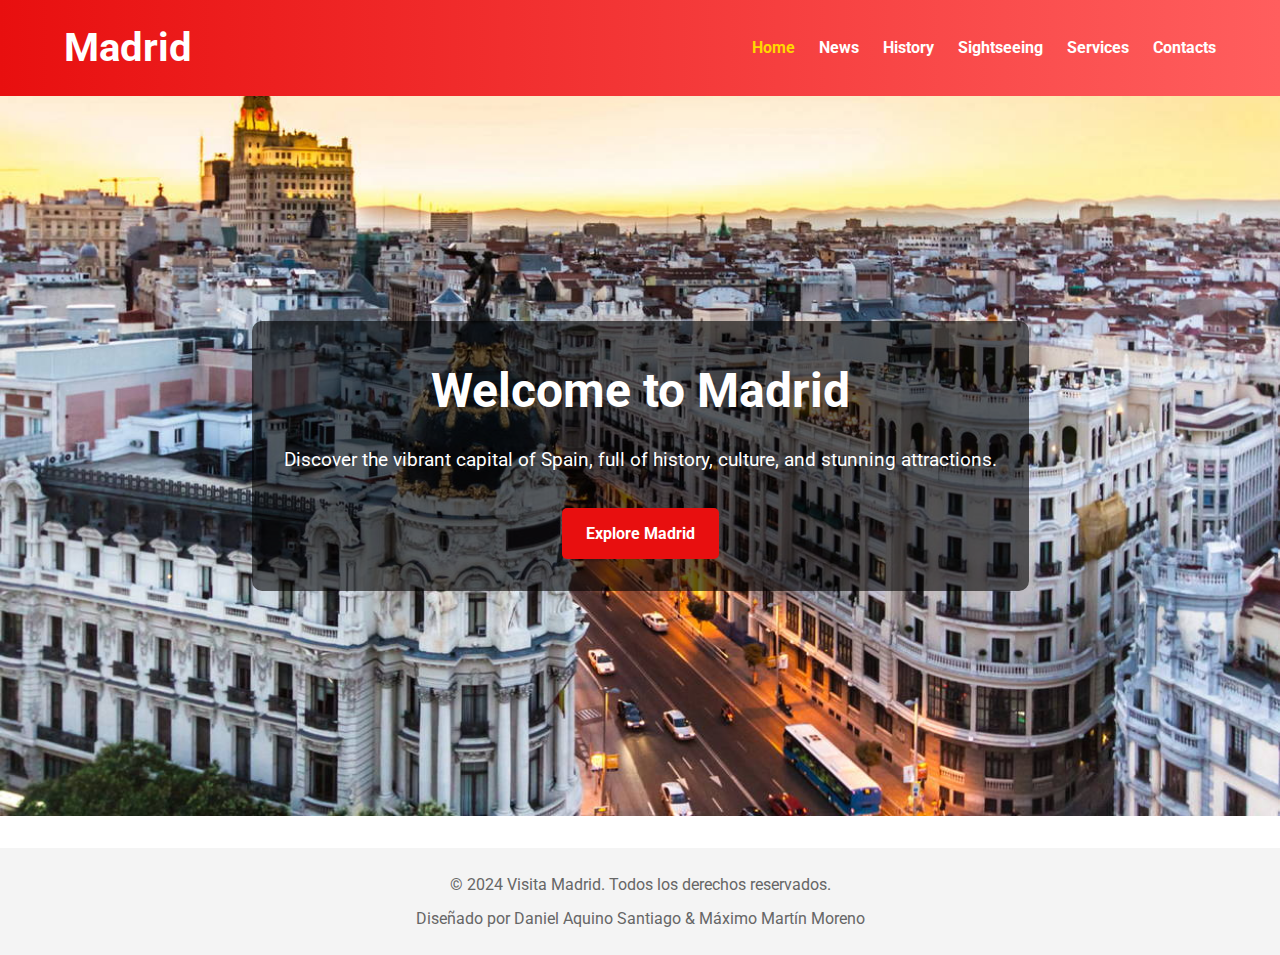
<file: index.html>
<!DOCTYPE html>
<html lang="es">
<head>
  <meta charset="UTF-8">
  <meta name="viewport" content="width=device-width, initial-scale=1.0">
  <title>Madrid - Welcome</title>
  <link rel="stylesheet" href="style.css">
  <link href="https://fonts.googleapis.com/css2?family=Roboto:wght@400;700&display=swap" rel="stylesheet">
</head>
<body>
  <header>
    <div class="container">
      <h1>Madrid</h1>
      <nav>
        <ul>
          <li><a class="now" href="index.html">Home</a></li>
          <li><a href="news.html">News</a></li>
          <li><a href="history.html">History</a></li>
          <li><a href="sightseeing.html">Sightseeing</a></li>
          <li><a href="services.html">Services</a></li>
          <li><a href="contact.html">Contacts</a></li>
        </ul>
      </nav>
    </div>
  </header>
  
  <main>
    <section class="hero">
      <div class="hero-content">
        <h2>Welcome to Madrid</h2>
        <p>Discover the vibrant capital of Spain, full of history, culture, and stunning attractions.</p>
        <a href="sightseeing.html" class="explore-button">Explore Madrid</a>
      </div>
    </section>
  </main>
  
  <footer>
    <div class="container">
      <p>&copy; 2024 Visita Madrid. Todos los derechos reservados.</p>
      <p>Diseñado por Daniel Aquino Santiago & Máximo Martín Moreno</p>
    </div>
  </footer>
</body>
</html>
</file>
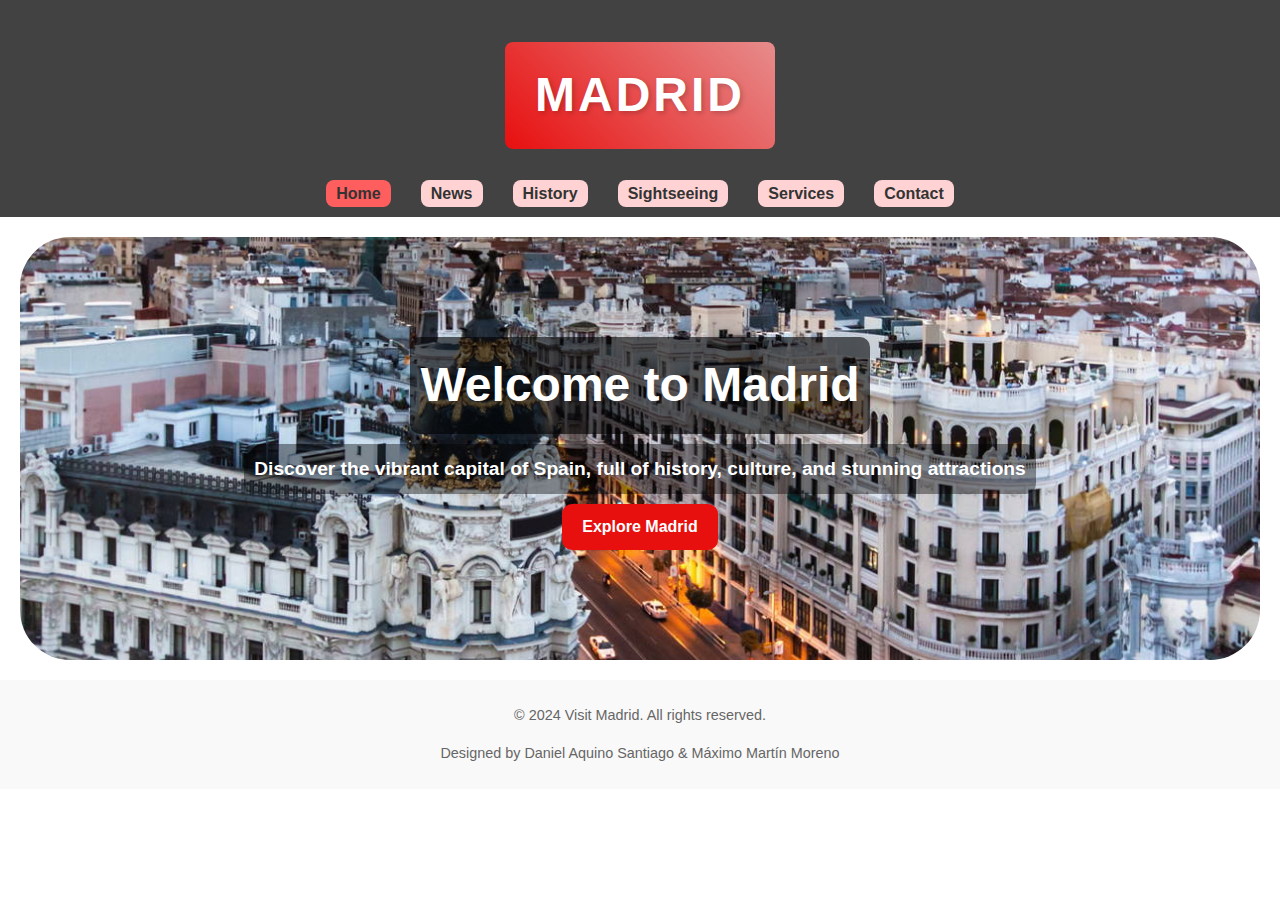
<file: Visit_Madrid/index.html>
<!DOCTYPE html>
<html lang="en">
<head>
  <meta charset="UTF-8">
  <title>Madrid - Welcome</title>
  <link rel="stylesheet" href="style.css">
</head>
<body>
  <header>
    <h1>Madrid</h1>
    <nav>
      <ul>
        <li><a class="now" href="index.html">Home</a></li>
        <li><a href="news.html">News</a></li>
        <li><a href="history.html">History</a></li>
        <li><a href="sightseeing.html">Sightseeing</a></li>
        <li><a href="services.html">Services</a></li>
        <li><a href="contact.html">Contact</a></li>
      </ul>
    </nav>
  </header>
  <main>
    <section class="hero">
      <h2>Welcome to Madrid</h2>
      <p>Discover the vibrant capital of Spain, full of history, culture, and stunning attractions</p>
      <a href="sightseeing.html" class="explore-button">Explore Madrid</a>
    </section>
  </main>
  <footer>
    <p>© 2024 Visit Madrid. All rights reserved.</p>
    <p>Designed by Daniel Aquino Santiago & Máximo Martín Moreno</p>
  </footer>
</body>
</html>
</file>
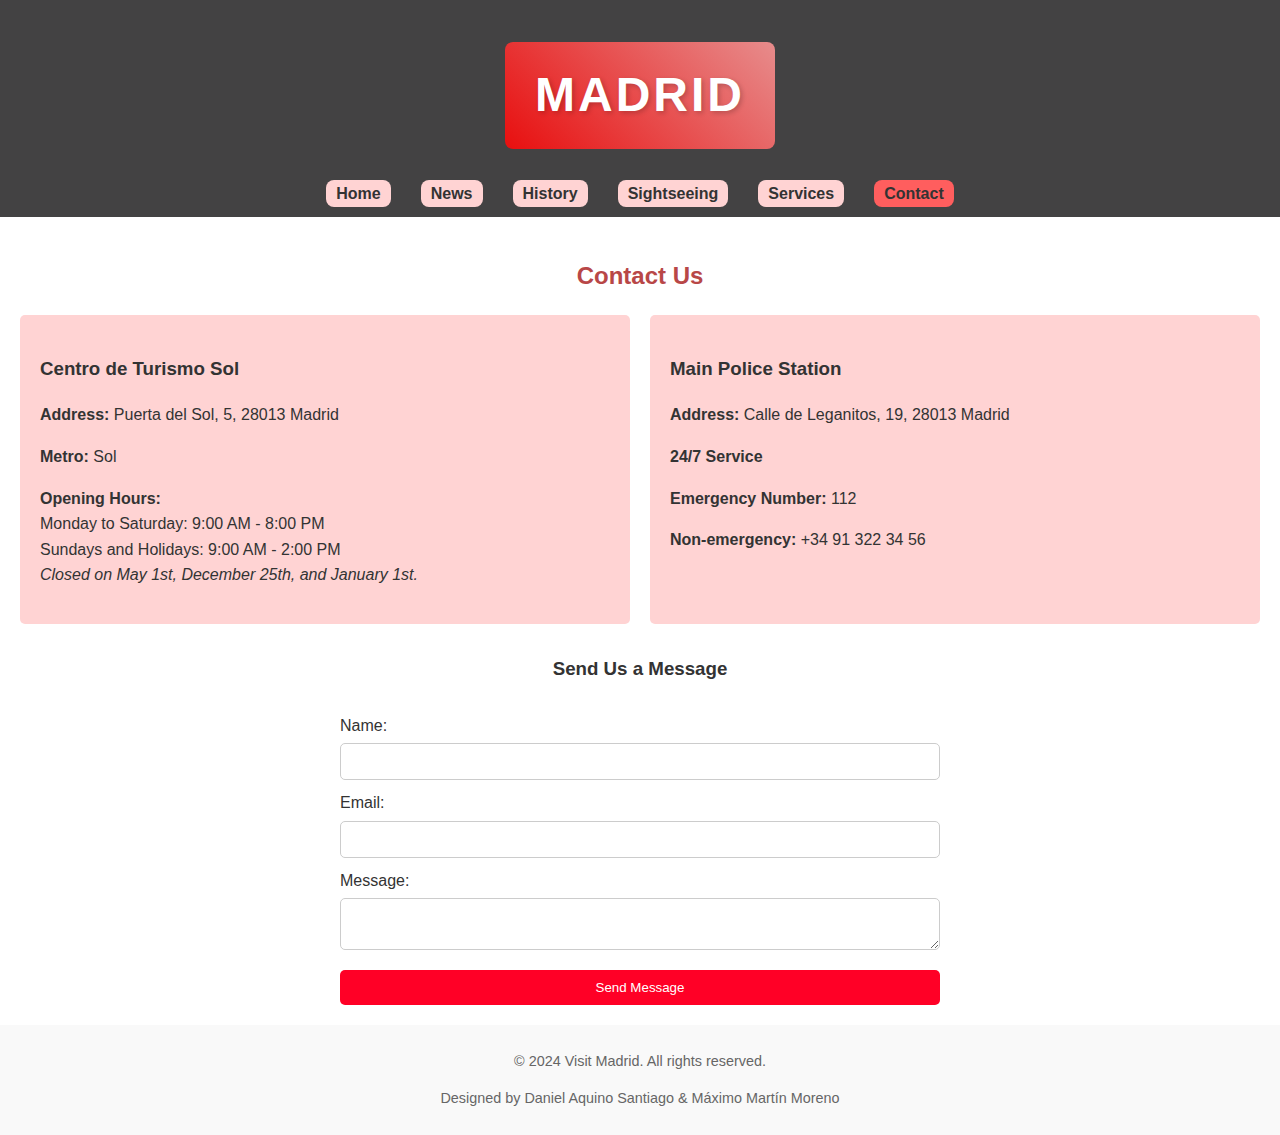
<file: Visit_Madrid/contact.html>
<!DOCTYPE html>
<html lang="en">
<head>
  <meta charset="UTF-8">
  <title>Contact - Madrid</title>
  <link rel="stylesheet" href="style.css">
</head>
<body>
  <header>
    <h1>Madrid</h1>
    <nav>
      <ul>
        <li><a href="index.html">Home</a></li>
        <li><a href="news.html">News</a></li>
        <li><a href="history.html">History</a></li>
        <li><a href="sightseeing.html">Sightseeing</a></li>
        <li><a href="services.html">Services</a></li>
        <li><a class="now" href="contact.html">Contact</a></li>
      </ul>
    </nav>
  </header>
  <main>
    <h2>Contact Us</h2>
  
    <div class="event-grid">
      <section class="event">
        <h3>Centro de Turismo Sol</h3>
        <p><strong>Address:</strong> Puerta del Sol, 5, 28013 Madrid</p>
        <p><strong>Metro:</strong> Sol</p>
        <p><strong>Opening Hours:</strong><br>
          Monday to Saturday: 9:00 AM - 8:00 PM<br>
          Sundays and Holidays: 9:00 AM - 2:00 PM<br>
          <em>Closed on May 1st, December 25th, and January 1st.</em>
        </p>
      </section>
  
      <section class="event">
        <h3>Main Police Station</h3>
        <p><strong>Address:</strong> Calle de Leganitos, 19, 28013 Madrid</p>
        <p><strong>24/7 Service</strong></p>
        <p><strong>Emergency Number:</strong> 112</p>
        <p><strong>Non-emergency:</strong> +34 91 322 34 56</p>
      </section>
    </div>
  
    <form action="#" method="post">
      <h3>Send Us a Message</h3>
      <label for="name">Name:</label>
      <input type="text" id="name" name="name" required>
      
      <label for="email">Email:</label>
      <input type="email" id="email" name="email" required>
      
      <label for="message">Message:</label>
      <textarea id="message" name="message" required></textarea>
      
      <button type="submit">Send Message</button>
    </form>
  </main>
  
  <footer>
    <p>© 2024 Visit Madrid. All rights reserved.</p>
    <p>Designed by Daniel Aquino Santiago & Máximo Martín Moreno</p>
  </footer>
</body>
</html>
</file>
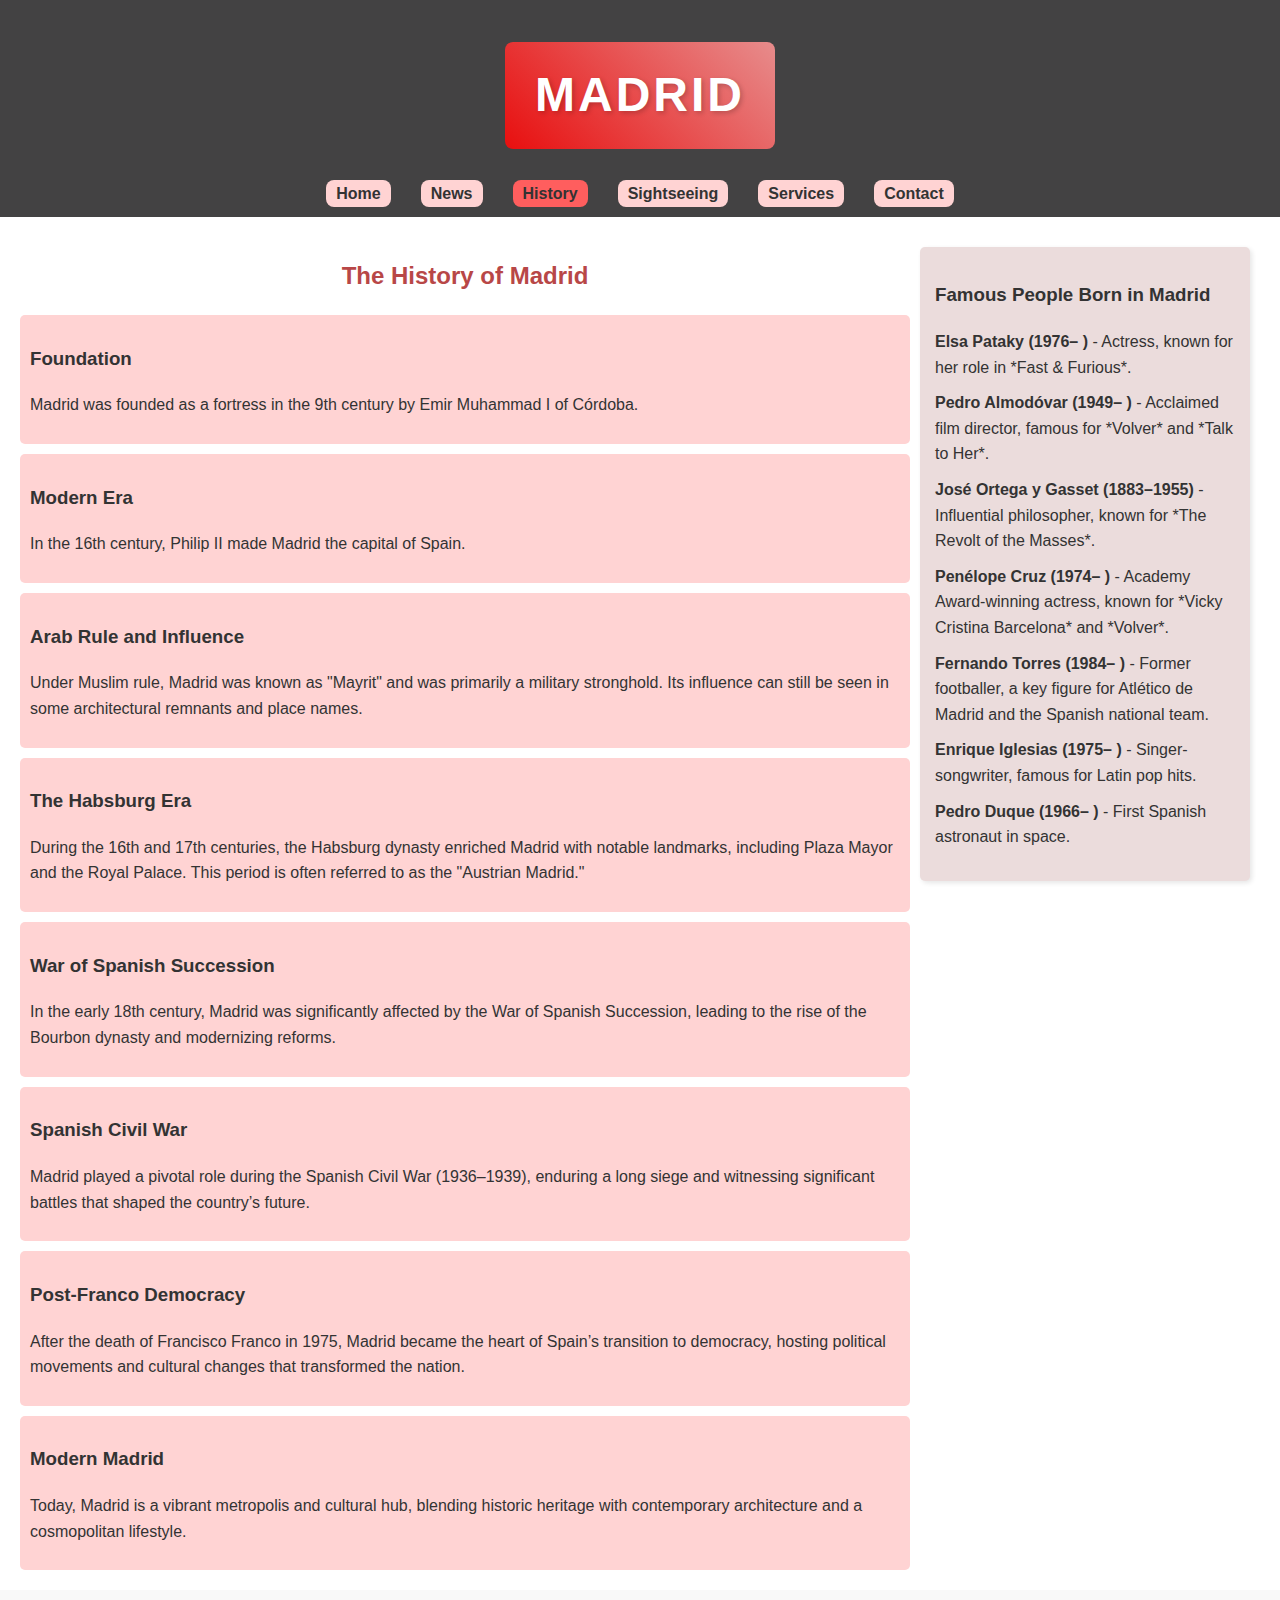
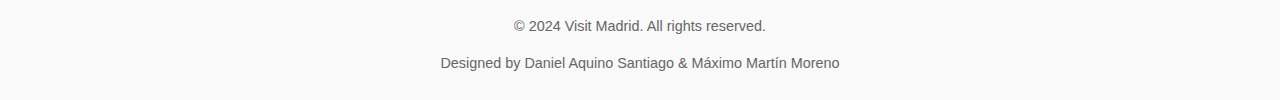
<file: Visit_Madrid/history.html>
<!DOCTYPE html>
<html lang="en">
<head>
  <meta charset="UTF-8">
  <title>History - Madrid</title>
  <link rel="stylesheet" href="style.css">
</head>
<body>
  <header>
    <h1>Madrid</h1>
    <nav>
      <ul>
        <li><a href="index.html">Home</a></li>
        <li><a href="news.html">News</a></li>
        <li><a class="now" href="history.html">History</a></li>
        <li><a href="sightseeing.html">Sightseeing</a></li>
        <li><a href="services.html">Services</a></li>
        <li><a href="contact.html">Contact</a></li>
      </ul>
    </nav>
  </header>
  <main>
    <div class="famous-people">
      <h3>Famous People Born in Madrid</h3>
      <ul>
        <li>
          <strong>Elsa Pataky (1976– )</strong> - Actress, known for her role in *Fast & Furious*.
        </li>
        <li>
          <strong>Pedro Almodóvar (1949– )</strong> - Acclaimed film director, famous for *Volver* and *Talk to Her*.
        </li>
        <li>
          <strong>José Ortega y Gasset (1883–1955)</strong> - Influential philosopher, known for *The Revolt of the Masses*.
        </li>
        <li>
          <strong>Penélope Cruz (1974– )</strong> - Academy Award-winning actress, known for *Vicky Cristina Barcelona* and *Volver*.
        </li>
        <li>
          <strong>Fernando Torres (1984– )</strong> - Former footballer, a key figure for Atlético de Madrid and the Spanish national team.
        </li>
        <li>
          <strong>Enrique Iglesias (1975– )</strong> - Singer-songwriter, famous for Latin pop hits.
        </li>
        <li>
          <strong>Pedro Duque (1966– )</strong> - First Spanish astronaut in space.
        </li>
      </ul>
      
    </div>

    <h2>The History of Madrid</h2>
    <section class="history-grid">
      <article class="history-event">
        <h3>Foundation</h3>
        <p>Madrid was founded as a fortress in the 9th century by Emir Muhammad I of Córdoba.</p>
      </article>

      <article class="history-event">
        <h3>Modern Era</h3>
        <p>In the 16th century, Philip II made Madrid the capital of Spain.</p>
      </article>

      <article class="history-event">
        <h3>Arab Rule and Influence</h3>
        <p>Under Muslim rule, Madrid was known as "Mayrit" and was primarily a military stronghold. Its influence can still be seen in some architectural remnants and place names.</p>
      </article>

      <article class="history-event">
        <h3>The Habsburg Era</h3>
        <p>During the 16th and 17th centuries, the Habsburg dynasty enriched Madrid with notable landmarks, including Plaza Mayor and the Royal Palace. This period is often referred to as the "Austrian Madrid."</p>
      </article>

      <article class="history-event">
        <h3>War of Spanish Succession</h3>
        <p>In the early 18th century, Madrid was significantly affected by the War of Spanish Succession, leading to the rise of the Bourbon dynasty and modernizing reforms.</p>
      </article>

      <article class="history-event">
        <h3>Spanish Civil War</h3>
        <p>Madrid played a pivotal role during the Spanish Civil War (1936–1939), enduring a long siege and witnessing significant battles that shaped the country’s future.</p>
      </article>

      <article class="history-event">
        <h3>Post-Franco Democracy</h3>
        <p>After the death of Francisco Franco in 1975, Madrid became the heart of Spain’s transition to democracy, hosting political movements and cultural changes that transformed the nation.</p>
      </article>

      <article class="history-event">
        <h3>Modern Madrid</h3>
        <p>Today, Madrid is a vibrant metropolis and cultural hub, blending historic heritage with contemporary architecture and a cosmopolitan lifestyle.</p>
      </article>
    </section>
    
  </main>
  <footer>
    <p>© 2024 Visit Madrid. All rights reserved.</p>
    <p>Designed by Daniel Aquino Santiago & Máximo Martín Moreno</p>
  </footer>
</body>
</html>
</file>
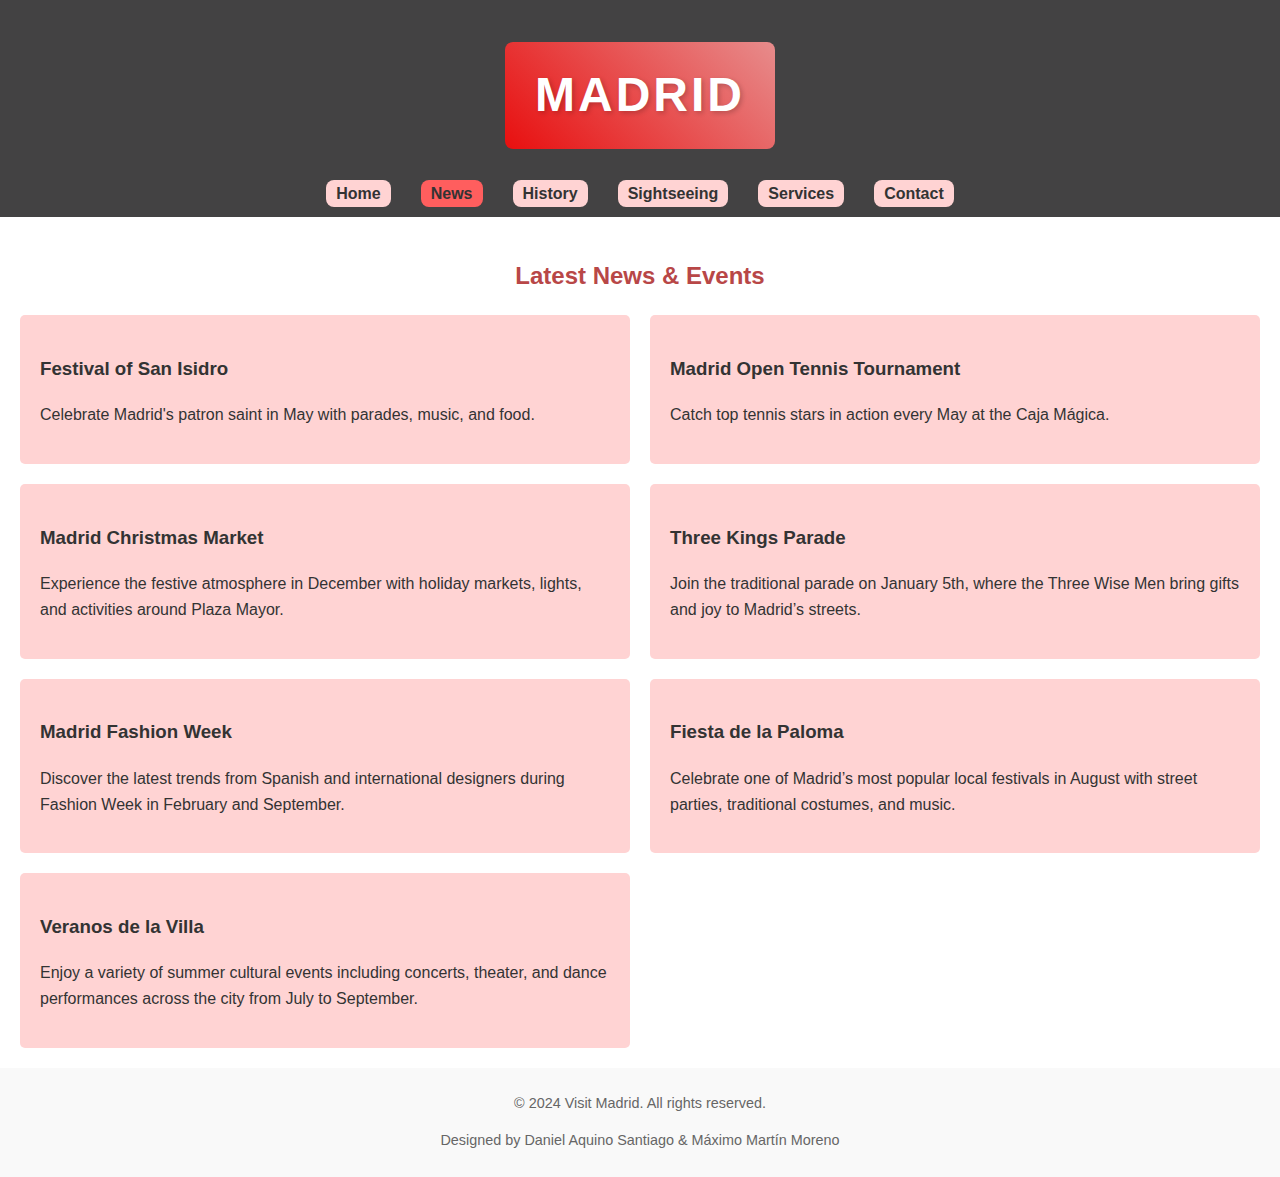
<file: Visit_Madrid/news.html>
<!DOCTYPE html>
<html lang="en">
<head>
  <meta charset="UTF-8">
  <title>News & Events - Madrid</title>
  <link rel="stylesheet" href="style.css">
</head>
<body>
  <header>
    <h1>Madrid</h1>
    <nav>
      <ul>
        <li><a href="index.html">Home</a></li>
        <li><a class="now" href="news.html">News</a></li>
        <li><a href="history.html">History</a></li>
        <li><a href="sightseeing.html">Sightseeing</a></li>
        <li><a href="services.html">Services</a></li>
        <li><a href="contact.html">Contact</a></li>
      </ul>
    </nav>
  </header>
  <main>
    <h2>Latest News & Events</h2>
    <section class="event-grid">
      <article class="event">
        <h3>Festival of San Isidro</h3>
        <p>Celebrate Madrid's patron saint in May with parades, music, and food.</p>
      </article>

      <article class="event">
        <h3>Madrid Open Tennis Tournament</h3>
        <p>Catch top tennis stars in action every May at the Caja Mágica.</p>
      </article>

      <article class="event">
        <h3>Madrid Christmas Market</h3>
        <p>Experience the festive atmosphere in December with holiday markets, lights, and activities around Plaza Mayor.</p>
      </article>
      
      <article class="event">
        <h3>Three Kings Parade</h3>
        <p>Join the traditional parade on January 5th, where the Three Wise Men bring gifts and joy to Madrid’s streets.</p>
      </article>
      
      <article class="event">
        <h3>Madrid Fashion Week</h3>
        <p>Discover the latest trends from Spanish and international designers during Fashion Week in February and September.</p>
      </article>
      
      <article class="event">
        <h3>Fiesta de la Paloma</h3>
        <p>Celebrate one of Madrid’s most popular local festivals in August with street parties, traditional costumes, and music.</p>
      </article>
      
      <article class="event">
        <h3>Veranos de la Villa</h3>
        <p>Enjoy a variety of summer cultural events including concerts, theater, and dance performances across the city from July to September.</p>
      </article>
    </section>
  </main>
  <footer>
    <p>© 2024 Visit Madrid. All rights reserved.</p>
    <p>Designed by Daniel Aquino Santiago & Máximo Martín Moreno</p>
  </footer>
</body>
</html>
</file>
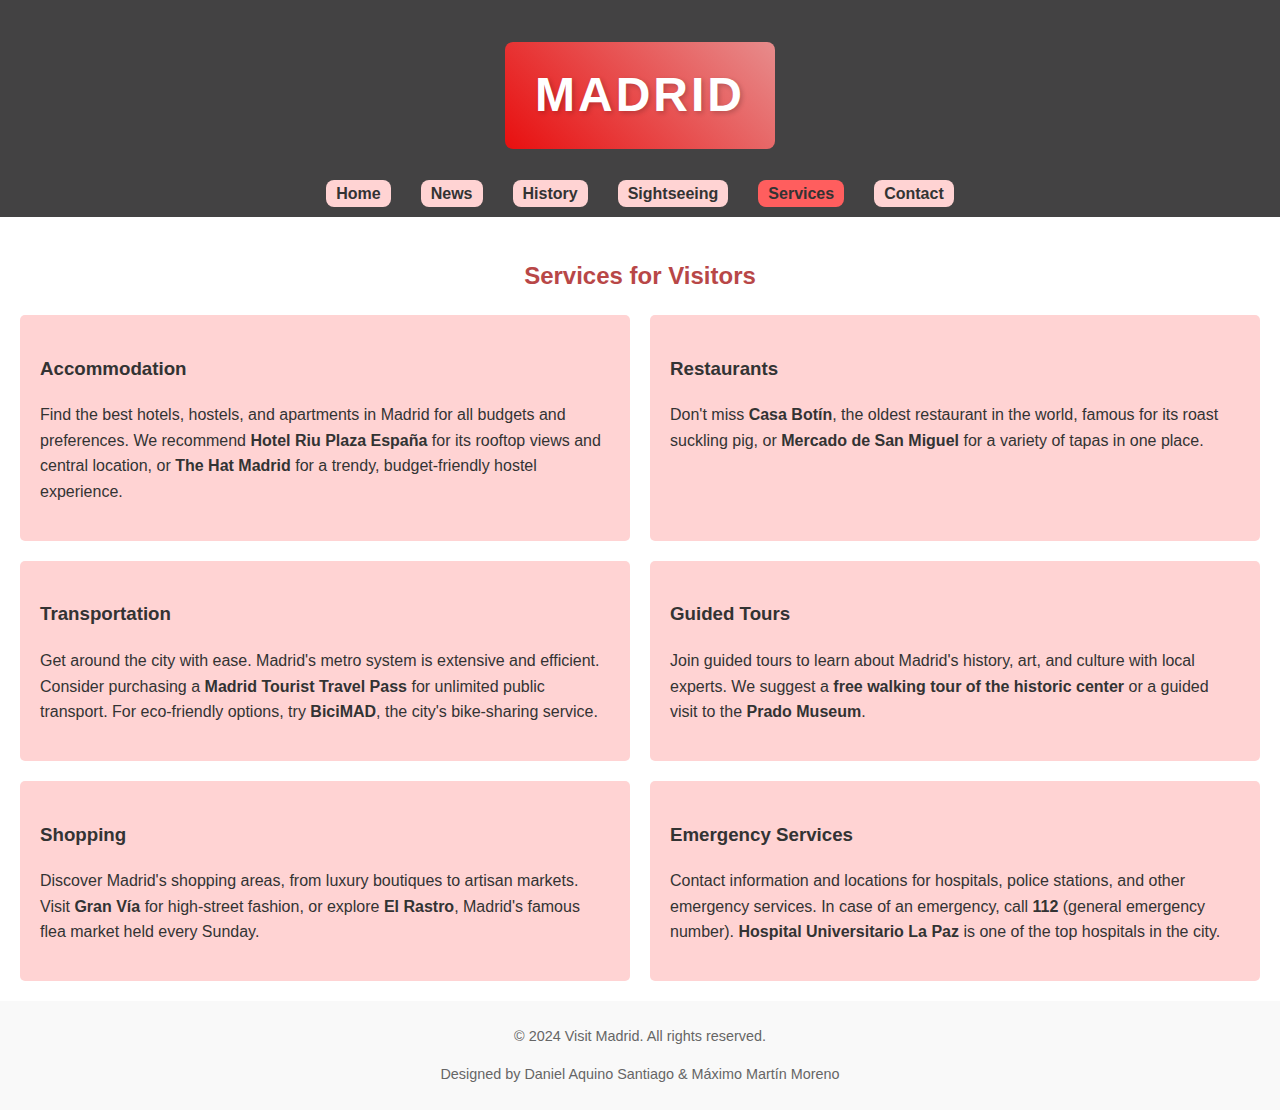
<file: Visit_Madrid/services.html>
<!DOCTYPE html>
<html lang="en">
<head>
  <meta charset="UTF-8">
  <title>Services - Madrid</title>
  <link rel="stylesheet" href="style.css">
</head>
<body>
  <header>
    <h1>Madrid</h1>
    <nav>
      <ul>
        <li><a href="index.html">Home</a></li>
        <li><a href="news.html">News</a></li>
        <li><a href="history.html">History</a></li>
        <li><a href="sightseeing.html">Sightseeing</a></li>
        <li><a class="now" href="services.html">Services</a></li>
        <li><a href="contact.html">Contact</a></li>
      </ul>
    </nav>
  </header>
  <main>
    <h2>Services for Visitors</h2>
    <section class="services-grid">
      <div>
        <h3>Accommodation</h3>
        <p>Find the best hotels, hostels, and apartments in Madrid for all budgets and preferences. 
          We recommend <strong>Hotel Riu Plaza España</strong> for its rooftop views and central location, or 
          <strong>The Hat Madrid</strong> for a trendy, budget-friendly hostel experience.
        </p>
      </div>
      <div>
        <h3>Restaurants</h3>
        Don't miss <strong>Casa Botín</strong>, the oldest restaurant in the world, famous for its roast suckling pig, or 
         <strong>Mercado de San Miguel</strong> for a variety of tapas in one place.
      </div>
      <div>
        <h3>Transportation</h3>
        <p>Get around the city with ease. Madrid's metro system is extensive and efficient. 
          Consider purchasing a <strong>Madrid Tourist Travel Pass</strong> for unlimited public transport. 
          For eco-friendly options, try <strong>BiciMAD</strong>, the city's bike-sharing service.
        </p>
      </div>
      <div>
        <h3>Guided Tours</h3>
        <p>Join guided tours to learn about Madrid's history, art, and culture with local experts. 
          We suggest a <strong>free walking tour of the historic center</strong> or a guided visit to the <strong>Prado Museum</strong>.
        </p>
      </div>
      <div>
        <h3>Shopping</h3>
        <p>Discover Madrid's shopping areas, from luxury boutiques to artisan markets. 
          Visit <strong>Gran Vía</strong> for high-street fashion, or explore <strong>El Rastro</strong>, Madrid's famous flea market held every Sunday.
        </p>
      </div>
      <div>
        <h3>Emergency Services</h3>
        <p>Contact information and locations for hospitals, police stations, and other emergency services. 
          In case of an emergency, call <strong>112</strong> (general emergency number). 
          <strong>Hospital Universitario La Paz</strong> is one of the top hospitals in the city.
        </p>
      </div>
    </section>
  </main>
  <footer>
    <p>© 2024 Visit Madrid. All rights reserved.</p>
    <p>Designed by Daniel Aquino Santiago & Máximo Martín Moreno</p>
  </footer>
</body>
</html>
</file>
<file: style.css>
/* Estilos globales */
* {
  margin: 0;
  padding: 0;
  box-sizing: border-box;
}

body {
  font-family: 'Roboto', Arial, sans-serif;
  line-height: 1.6;
  color: #333;
}

.container {
  width: 90%;
  max-width: 1200px;
  margin: 0 auto;
}

/* Estilos del encabezado */
header {
  background: linear-gradient(to right, #e80f0f, #ff5e5e);
  color: white;
  padding: 1rem 0;
}

header .container {
  display: flex;
  justify-content: space-between;
  align-items: center;
}

header h1 {
  font-size: 2.5rem;
  font-weight: 700;
}

nav ul {
  display: flex;
  list-style: none;
}

nav ul li {
  margin-left: 1.5rem;
}

nav ul li a {
  color: white;
  text-decoration: none;
  font-weight: 700;
  transition: color 0.3s ease;
}

nav ul li a:hover,
nav ul li a.now {
  color: #ffd700;
}

/* Estilos de la sección hero */
.hero {
  background-image: url('img/madrid.jpg');
  background-size: cover;
  background-position: center;
  height: 80vh;
  display: flex;
  align-items: center;
  justify-content: center;
  text-align: center;
  color: white;
}

.hero-content {
  background-color: rgba(0, 0, 0, 0.6);
  padding: 2rem;
  border-radius: 10px;
}

.hero h2 {
  font-size: 3rem;
  margin-bottom: 1rem;
}

.hero p {
  font-size: 1.2rem;
  margin-bottom: 2rem;
}

.explore-button {
  display: inline-block;
  background-color: #e80f0f;
  color: white;
  padding: 0.8rem 1.5rem;
  text-decoration: none;
  border-radius: 5px;
  font-weight: 700;
  transition: background-color 0.3s ease;
}

.explore-button:hover {
  background-color: #ff5e5e;
}

/* Estilos del pie de página */
footer {
  background-color: #f4f4f4;
  color: #666;
  text-align: center;
  padding: 1rem 0;
  margin-top: 2rem;
}

footer p {
  margin: 0.5rem 0;
}

/* Responsive */
@media (max-width: 768px) {
  header .container {
    flex-direction: column;
  }

  nav ul {
    margin-top: 1rem;
  }

  nav ul li {
    margin: 0 0.5rem;
  }

  .hero h2 {
    font-size: 2rem;
  }

  .hero p {
    font-size: 1rem;
  }
}

/* Event styles */
.event-grid {
  display: grid;
  grid-template-columns: repeat(auto-fill, minmax(300px, 1fr));
  gap: 2rem;
  margin-top: 2rem;
}

.event {
  background-color: #f9f9f9;
  border-radius: 8px;
  padding: 1.5rem;
  box-shadow: 0 2px 4px rgba(0,0,0,0.1);
  transition: transform 0.3s ease;
  animation: fadeIn 0.5s ease-out forwards;
  opacity: 0;
}

.event:hover {
  transform: translateY(-5px);
}

.event h3 {
  color: #e80f0f;
  margin-bottom: 0.5rem;
}

.event time {
  display: block;
  font-size: 0.9rem;
  color: #666;
  margin-bottom: 1rem;
}

.event-link {
  display: inline-block;
  margin-top: 1rem;
  color: #e80f0f;
  text-decoration: none;
  font-weight: bold;
}

.event-link:hover {
  text-decoration: underline;
}

/* Newsletter styles */
.newsletter {
  background-color: #f0f0f0;
  padding: 2rem;
  border-radius: 8px;
  margin-top: 3rem;
  text-align: center;
}

.newsletter form {
  display: flex;
  justify-content: center;
  margin-top: 1rem;
}

.newsletter input[type="email"] {
  padding: 0.5rem 1rem;
  width: 60%;
  max-width: 300px;
  border: 1px solid #ccc;
  border-radius: 4px 0 0 4px;
}

.newsletter button {
  padding: 0.5rem 1rem;
  background-color: #e80f0f;
  color: white;
  border: none;
  border-radius: 0 4px 4px 0;
  cursor: pointer;
}

.newsletter button:hover {
  background-color: #ff5e5e;
}

/* Footer styles */
.social-links {
  margin-top: 1rem;
}

.social-links a {
  color: #666;
  font-size: 1.5rem;
  margin: 0 0.5rem;
  transition: color 0.3s ease;
}

.social-links a:hover {
  color: #e80f0f;
}

/* Animation */
@keyframes fadeIn {
  from { opacity: 0; transform: translateY(20px); }
  to { opacity: 1; transform: translateY(0); }
}

/* Responsive adjustments */
@media (max-width: 768px) {
  .event-grid {
    grid-template-columns: 1fr;
  }

  .newsletter form {
    flex-direction: column;
    align-items: center;
  }

  .newsletter input[type="email"] {
    width: 100%;
    max-width: none;
    margin-bottom: 1rem;
    border-radius: 4px;
  }

  .newsletter button {
    width: 100%;
    border-radius: 4px;
  }
}

/* History page styles */
.content-wrapper {
  display: flex;
  gap: 2rem;
  margin-top: 2rem;
}

.history-timeline {
  flex: 2;
}

.famous-people {
  flex: 1;
  background-color: #f9f9f9;
  padding: 1.5rem;
  border-radius: 8px;
  box-shadow: 0 2px 4px rgba(0,0,0,0.1);
}

.timeline {
  position: relative;
  padding-left: 2rem;
  border-left: 2px solid #e80f0f;
}

.history-event {
  margin-bottom: 2rem;
  position: relative;
}

.history-event::before {
  content: '';
  position: absolute;
  left: -2.5rem;
  top: 0.5rem;
  width: 1rem;
  height: 1rem;
  background-color: #e80f0f;
  border-radius: 50%;
}

.history-event h4 {
  color: #e80f0f;
  margin-bottom: 0.5rem;
}

.history-event time {
  font-style: italic;
  color: #666;
  font-size: 0.9rem;
}

.famous-people ul {
  list-style-type: none;
  padding: 0;
}

.famous-people li {
  margin-bottom: 1rem;
}

.interactive-map {
  margin-top: 3rem;
}

.history-quiz {
  margin-top: 3rem;
  background-color: #f9f9f9;
  padding: 2rem;
  border-radius: 8px;
}

.question {
  margin-bottom: 1.5rem;
}

.question label {
  display: block;
  margin-top: 0.5rem;
}

button[type="submit"] {
  background-color: #e80f0f;
  color: white;
  border: none;
  padding: 0.5rem 1rem;
  border-radius: 4px;
  cursor: pointer;
  transition: background-color 0.3s ease;
}

button[type="submit"]:hover {
  background-color: #ff5e5e;
}

#quiz-results {
  margin-top: 1rem;
  font-weight: bold;
}

/* Responsive adjustments */
@media (max-width: 768px) {
  .content-wrapper {
    flex-direction: column;
  }

  .famous-people {
    order: -1;
  }
}

/* Sightseeing page styles */
.sight-grid {
  display: grid;
  grid-template-columns: repeat(auto-fill, minmax(300px, 1fr));
  gap: 2rem;
  margin-top: 2rem;
}

.sight {
  background-color: #fff;
  border-radius: 8px;
  box-shadow: 0 2px 4px rgba(0,0,0,0.1);
  overflow: hidden;
  transition: transform 0.3s ease;
}

.sight:hover {
  transform: translateY(-5px);
}

.sight img {
  width: 100%;
  height: 200px;
  object-fit: cover;
}

.sight h3 {
  color: #e80f0f;
  margin: 1rem;
}

.sight p {
  margin: 0 1rem 1rem;
  color: #333;
}

.btn-more {
  display: inline-block;
  margin: 0 1rem 1rem;
  padding: 0.5rem 1rem;
  background-color: #e80f0f;
  color: white;
  text-decoration: none;
  border-radius: 4px;
  transition: background-color 0.3s ease;
}

.btn-more:hover {
  background-color: #ff5e5e;
}

.map-section {
  margin-top: 3rem;
}

.tour-planner {
  margin-top: 3rem;
  background-color: #f9f9f9;
  padding: 2rem;
  border-radius: 8px;
}

.tour-planner form {
  display: grid;
  gap: 1rem;
  margin-top: 1rem;
}

.tour-planner label {
  font-weight: bold;
}

.tour-planner input,
.tour-planner select {
  width: 100%;
  padding: 0.5rem;
  border: 1px solid #ccc;
  border-radius: 4px;
}

.tour-planner button {
  background-color: #e80f0f;
  color: white;
  border: none;
  padding: 0.5rem 1rem;
  border-radius: 4px;
  cursor: pointer;
  transition: background-color 0.3s ease;
}

.tour-planner button:hover {
  background-color: #ff5e5e;
}

#itinerary-result {
  margin-top: 1rem;
  white-space: pre-line;
}

/* Responsive adjustments */
@media (max-width: 768px) {
  .sight-grid {
    grid-template-columns: 1fr;
  }
}

/* Services page styles */
.services-grid {
  display: grid;
  grid-template-columns: repeat(auto-fill, minmax(300px, 1fr));
  gap: 2rem;
  margin-top: 2rem;
}

.service-card {
  background-color: #fff;
  border-radius: 8px;
  box-shadow: 0 2px 4px rgba(0,0,0,0.1);
  padding: 1.5rem;
  transition: transform 0.3s ease;
}

.service-card:hover {
  transform: translateY(-5px);
}

.service-card h3 {
  color: #e80f0f;
  margin-bottom: 1rem;
  display: flex;
  align-items: center;
}

.service-card h3 i {
  margin-right: 0.5rem;
}

.service-card ul {
  list-style-type: none;
  padding-left: 0;
}

.service-card li {
  margin-bottom: 0.5rem;
}

.btn-more {
  background-color: #e80f0f;
  color: white;
  border: none;
  padding: 0.5rem 1rem;
  border-radius: 4px;
  cursor: pointer;
  transition: background-color 0.3s ease;
  margin-top: 1rem;
}

.btn-more:hover {
  background-color: #ff5e5e;
}

.details {
  margin-top: 1rem;
  padding-top: 1rem;
  border-top: 1px solid #eee;
}

.hidden {
  display: none;
}

.service-finder {
  margin-top: 3rem;
  background-color: #f9f9f9;
  padding: 2rem;
  border-radius: 8px;
}

.service-finder form {
  display: grid;
  gap: 1rem;
  margin-top: 1rem;
}

.service-finder label {
  font-weight: bold;
}

.service-finder select,
.service-finder input {
  width: 100%;
  padding: 0.5rem;
  border: 1px solid #ccc;
  border-radius: 4px;
}

.service-finder button {
  background-color: #e80f0f;
  color: white;
  border: none;
  padding: 0.5rem 1rem;
  border-radius: 4px;
  cursor: pointer;
  transition: background-color 0.3s ease;
}

.service-finder button:hover {
  background-color: #ff5e5e;
}

#service-results {
  margin-top: 1rem;
  white-space: pre-line;
}

/* Responsive adjustments */
@media (max-width: 768px) {
  .services-grid {
    grid-template-columns: 1fr;
  }
}

/* Contact page styles */
.contact-grid {
  display: grid;
  grid-template-columns: repeat(auto-fit, minmax(300px, 1fr));
  gap: 2rem;
  margin-top: 2rem;
}

.contact-card {
  background-color: #fff;
  border-radius: 8px;
  box-shadow: 0 2px 4px rgba(0,0,0,0.1);
  padding: 1.5rem;
}

.contact-card h3 {
  color: #e80f0f;
  margin-bottom: 1rem;
  display: flex;
  align-items: center;
}

.contact-card h3 i {
  margin-right: 0.5rem;
}

.map-section {
  margin-top: 3rem;
}

.contact-form {
  margin-top: 3rem;
  background-color: #f9f9f9;
  padding: 2rem;
  border-radius: 8px;
}

.form-group {
  margin-bottom: 1rem;
}

.form-group label {
  display: block;
  margin-bottom: 0.5rem;
  font-weight: bold;
}

.form-group input,
.form-group select,
.form-group textarea {
  width: 100%;
  padding: 0.5rem;
  border: 1px solid #ccc;
  border-radius: 4px;
}

.form-group textarea {
  height: 150px;
}

button[type="submit"] {
  background-color: #e80f0f;
  color: white;
  border: none;
  padding: 0.5rem 1rem;
  border-radius: 4px;
  cursor: pointer;
  transition: background-color 0.3s ease;
}

button[type="submit"]:hover {
  background-color: #ff5e5e;
}

.faq {
  margin-top: 3rem;
}

.accordion {
  margin-top: 1rem;
}

.accordion-item {
  border-bottom: 1px solid #ccc;
}

.accordion-item button {
  width: 100%;
  background-color: transparent;
  border: none;
  text-align: left;
  padding: 1rem 0;
  cursor: pointer;
  display: flex;
  justify-content: space-between;
  align-items: center;
}

.accordion-item button:hover {
  background-color: #f0f0f0;
}

.accordion-title {
  font-weight: bold;
}

.accordion-content {
  padding: 1rem 0;
}

.accordion-content[hidden] {
  display: none;
}

.icon {
  border: solid currentColor;
  border-width: 0 2px 2px 0;
  display: inline-block;
  padding: 3px;
  transform: rotate(45deg);
  transition: transform 0.3s ease;
}

.accordion-item button[aria-expanded="true"] .icon {
  transform: rotate(-135deg);
}

/* Responsive adjustments */
@media (max-width: 768px) {
  .contact-grid {
    grid-template-columns: 1fr;
  }
}
</file>
<file: Visit_Madrid/style.css>
/* Global Styles */
/* Basic setup for the body of the page */
body {
  font-family: Arial, sans-serif;
  color: #333;
  line-height: 1.6;
  margin: 0;
  padding: 0;
}

/* Header styling */
header {
  padding: 10px;
  text-align: center;
  background-color: #434243;
}

/* Header title styling */
header h1 {
  font-size: 3em;
  font-family: 'Impact', sans-serif;
  color: #fff;
  background: linear-gradient(45deg, #e80f0f, #e78c8c); /* Gradient background */
  padding: 15px 30px;
  border-radius: 8px;
  display: inline-block;
  text-shadow: 2px 2px 5px rgba(0, 0, 0, 0.2);
  letter-spacing: 3px;
  text-transform: uppercase;
}

/* Navigation bar styles */
nav ul {
  display: flex;
  justify-content: center;
  list-style: none;
  padding: 0;
  margin: 0;
}

/* Navigation links styling */
nav ul li a {
  text-decoration: none;
  color: #333;
  font-weight: bold;
  margin: 0 15px;
  padding: 5px 10px;
  border: 0;
  border-radius: 8px;
  background-color: #ffd3d3;
  transition: background-color 0.3s; /* Smooth transition for background color */
}

/* Hover effect for navigation links */
nav ul li a:hover {
  background-color: #ff5e5e;
}

/* 'Now' class styling for active links */
.now {
  background-color: #ff5e5e;
}

/* Main content area styling */
main {
  padding: 20px;
}

/* Section headings inside the main content */
main h2 {
  color: #b84747;
  text-align: center;
}

/* Hero Section styling (background image and text) */
.hero {
  background-image: url("./img/madrid.jpg");
  background-size: cover;
  background-position: center;
  border-radius: 50px;
  color: #fff;
  text-align: center;
  padding: 100px 20px;
}

/* Hero section heading styling */
.hero h2 {
  font-size: 3em;
  margin-bottom: 10px;
  background-color: rgba(0, 0, 0, 0.6); /* Semi-transparent background */
  color: #ffffff;
  padding: 10px;
  display: block;
  width: fit-content;
  margin: 0 auto 10px;
  border-radius: 10px;
  text-align: center;
}

/* Hero section paragraph styling */
.hero p {
  font-size: 1.2em;
  margin-bottom: 20px;
  background-color: rgba(0, 0, 0, 0.4);
  padding: 10px;
  display: block;
  width: fit-content;
  margin: 0 auto;
  border-radius: 10px;
  text-align: center;
  font-weight: bold;
}

/* Explore button styling */
.explore-button {
  display: inline-block;
  padding: 10px 20px;
  background-color: #e80f0f;
  color: #fff;
  text-decoration: none;
  border-radius: 10px;
  margin: 10px;
  font-weight: bold;
}

/* Hover effect for explore button */
.explore-button:hover {
  background-color: #c20d0d;
}

/* Event Grid (for event listings) */
.event-grid {
  display: grid;
  grid-template-columns: 1fr 1fr;
  gap: 20px;
  margin-top: 20px;
}

/* Individual event styling */
.event {
  padding: 20px;
  background-color: #ffd3d3;
  border-radius: 5px;
}

/* History Grid styling */
.history-grid {
  display: grid;
  gap: 10px;
  margin-top: 20px;
}

/* Individual history event styling */
.history-event {
  padding: 10px;
  background-color: #ffd3d3;
  border-radius: 5px;
}

/* Famous People section styling */
.famous-people {
  float: right;
  width: 300px;
  padding: 15px;
  margin: 10px;
  border-radius: 5px;
  background-color: #ebdcdc;
  box-shadow: 2px 2px 5px rgba(0, 0, 0, 0.1);
}

/* List styling for famous people */
.famous-people ul {
  list-style-type: none;
  padding: 0;
}

.famous-people li {
  margin-bottom: 10px;
}

/* Sightseeing Grid styling */
.sight-grid {
  display: grid;
  grid-template-columns: 1fr 1fr;
  gap: 20px;
  margin-top: 20px;
}

/* Individual sighting styling */
.sight {
  padding: 10px;
  background-color: #ffd3d3;
  border-radius: 5px;
  display: flex;
  flex-direction: column;
  align-items: center;
  text-align: center;
}

/* Image styling for sightseeing section */
.sight img {
  width: 100%;
  max-width: 300px;
  height: 200px;
  object-fit: cover;
  display: block;
  margin: 0 auto;
  border-radius: 10px;
}

/* Heading styling for sights */
.sight h3 {
  margin: 10px 0;
}

/* Services Grid (for listing services) */
.services-grid {
  display: flex;
  gap: 20px;
  flex-wrap: wrap;
}

/* Individual service block styling */
.services-grid div {
  flex: 1 1 45%;
  padding: 20px;
  background-color: #ffd3d3;
  border-radius: 5px;
}

/* Contact form styling */
form {
  display: flex;
  flex-direction: column;
  max-width: 600px;
  margin: 0 auto;
}

/* Contact form heading styling */
form h3 {
  text-align: center;
  margin-top: 30px;
}

/* Label styling for form elements */
label {
  margin-top: 10px;
}

/* Input and textarea styling */
input, textarea {
  padding: 10px;
  margin-top: 5px;
  border: 1px solid #ccc;
  border-radius: 5px;
}

/* Textarea resize option */
textarea {
  resize: vertical;
}

/* Button styling */
button {
  margin-top: 20px;
  padding: 10px;
  background-color: #ff0026;
  color: white;
  border: none;
  border-radius: 5px;
  cursor: pointer;
}

/* Hover effect for button */
button:hover {
  background-color: #c30e0e;
}

/* Footer styling */
footer {
  font-size: 0.9em;
  color: #666;
  background-color: #f9f9f9;
  padding: 10px;
  text-align: center;
}
</file>
